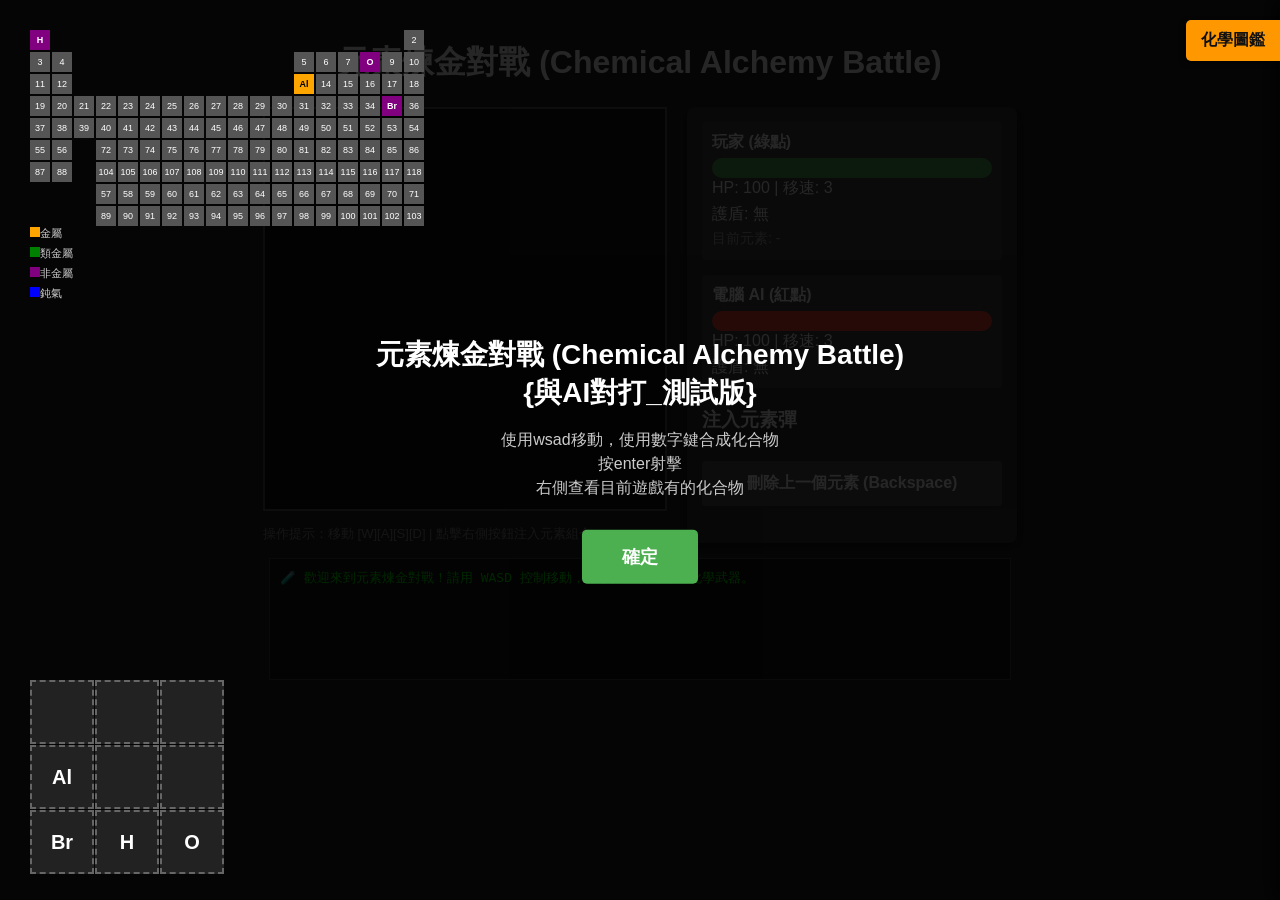
<file: index.html>
<!DOCTYPE html>
<html lang="zh-TW">
<head>
    <meta charset="UTF-8">
    <meta name="viewport" content="width=device-width, initial-scale=1.0">
    <meta http-equiv="refresh" content="0; url=Chemical_Game.html">
    <title>遊戲載入中...</title>
</head>
<body>
</body>
</html>
</file>
<file: style.css>
body {
            font-family: Arial, sans-serif;
            background-color: #222;
            color: #fff;
            display: flex;
            flex-direction: column;
            align-items: center;
            margin: 0;
            padding: 20px;
        }
        .shield-status { margin-top: 5px; }
        .btn-clear {
            width: 100%;
            margin-top: 10px;
            background: #555;
            color: white;
        }
        #game-container {
            display: flex;
            gap: 20px;
        }
        canvas {
            border: 2px solid #555;
            background-color: #111;
        }
        .panel {
            width: 300px;
            background: #333;
            padding: 15px;
            border-radius: 8px;
            box-shadow: 0 4px 8px rgba(0,0,0,0.5);
        }
        .status {
            margin-bottom: 15px;
            padding: 10px;
            border-radius: 4px;
            background: #444;
        }
        .hp-bar {
            width: 100%;
            height: 20px;
            background: #555;
            border-radius: 10px;
            overflow: hidden;
            margin-top: 5px;
        }
        .hp-fill {
            height: 100%;
            width: 100%;
            transition: width 0.2s;
        }
        #player-hp { background: #4caf50; }
        #enemy-hp { background: #f44336; }
        .numpad-grid {
            display: grid;
            grid-template-columns: repeat(3, 1fr);
            gap: 8px;
            margin-top: 15px;
        }
        .empty-btn {
            background: #222;
            border: 1px dashed #444;
            cursor: default;
        }
        .empty-btn:hover {
            opacity: 1;
            transform: none;
        }
        button {
            padding: 12px;
            font-size: 16px;
            font-weight: bold;
            border: none;
            border-radius: 4px;
            cursor: pointer;
            transition: background 0.2s;
        }
        #btn-Br { background: #8b4513; color: white; }
        #btn-H { background: #add8e6; color: black; }
        #btn-Al { background: #a9a9a9; color: black; }
        #btn-O { background: #ff4500; color: white; }
        button:hover { opacity: 0.8; }
        button:active { transform: scale(0.95); }
        .queue {
            font-size: 14px;
            color: #aaa;
            margin-top: 5px;
            min-height: 20px;
        }
        #log {
            width: 720px;
            height: 100px;
            background: #111;
            border: 1px solid #444;
            margin-top: 15px;
            padding: 10px;
            overflow-y: auto;
            font-size: 13px;
            color: #00ff00;
            font-family: monospace;
        }
        .controls-hint {
            margin-top: 10px;
            color: #888;
            font-size: 13px;
        }
        /* 側邊圖鑑欄樣式 */
        #reference-sidebar {
            position: fixed;
            right: -450px; /* 預設隱藏在畫面右側外 */
            top: 0;
            width: 450px;
            height: 100vh;
            background-color: #1e1e1e;
            border-left: 2px solid #555;
            transition: right 0.3s ease-in-out;
            overflow-y: auto;
            padding: 20px;
            box-sizing: border-box;
            box-shadow: -5px 0 15px rgba(0,0,0,0.8);
            z-index: 3000;
        }
        #reference-sidebar.open {
            right: 0;
        }
        /* 切換按鈕 */
        .toggle-btn {
            position: fixed;
            right: 0;
            top: 20px;
            z-index: 3001;
            background: #ff9800;
            color: #111;
            border: none;
            padding: 10px 15px;
            cursor: pointer;
            border-radius: 5px 0 0 5px;
            font-weight: bold;
            transition: right 0.3s ease-in-out;
            box-shadow: -2px 2px 5px rgba(0,0,0,0.5);
        }
        .toggle-btn.open {
            right: 450px;
        }
        /* 數據表格樣式 */
        .ref-table {
            width: 100%;
            border-collapse: collapse;
            margin-bottom: 25px;
            font-size: 13px;
            color: #ddd;
        }
        .ref-table th, .ref-table td {
            border: 1px solid #444;
            padding: 8px 10px;
            text-align: left;
            vertical-align: top;
        }
        .ref-table th {
            background-color: #333;
            color: #ffaa00;
            white-space: nowrap;
        }
        .ref-table td:nth-child(2) {
            font-family: monospace;
            color: #00ffff;
            white-space: nowrap;
        }
        /* 結算介面樣式 */
        .modal-overlay {
            display: none; position: fixed; top: 0; left: 0; width: 100vw; height: 100vh;
            background: rgba(0,0,0,0.8); z-index: 2000; justify-content: center; align-items: center;
        }
        .stats-panel {
            background: #1a1a1a; border: 2px solid #555; padding: 25px; border-radius: 8px;
            width: 450px; box-shadow: 0 10px 30px rgba(0,0,0,1);
        }
        .stats-panel h2 { margin-top: 0; border-bottom: 1px solid #444; padding-bottom: 10px; text-align: center; }
        .stat-line { display: flex; justify-content: space-between; border-bottom: 1px dashed #333; padding: 6px 0; font-size: 14px; }
        .stat-line span.val { color: #00ffff; font-family: monospace; font-size: 15px; }
        .stat-sub-line { display: flex; justify-content: space-between; padding: 4px 0 4px 20px; font-size: 13px; color: #aaa; }
        .btn-restart {
            width: 100%;
            margin-top: 20px;
            background: #4caf50;
        }
        .ref-title {
            color: #fff;
            border-bottom: 1px solid #555;
            padding-bottom: 10px;
        }
        #start-overlay {
    position: fixed;
    top: 0; left: 0; width: 100vw; height: 100vh;
    background-color: rgba(0, 0, 0, 0.85);
    z-index: 3000;
    display: flex;
    font-family: Arial, sans-serif;
    color: white;
}

.center-content {
    position: absolute;
    top: 50%; left: 50%;
    transform: translate(-50%, -50%);
    text-align: center;
    width: 600px;
}

.start-title { font-size: 28px; margin-bottom: 15px; color: #fff; }
.start-inst { font-size: 16px; color: #ccc; margin-bottom: 30px; line-height: 1.5; }
#btn-start { background: #4caf50; padding: 15px 40px; font-size: 18px; color: white; border-radius: 5px; cursor: pointer; }

/* 週期表區塊 (左上) */
#pt-container {
    position: absolute;
    top: 30px; left: 30px;
    /* 移除寫死的 width，讓 Grid 自己撐開 */
}
#periodic-table {
    display: grid;
    /* 強制設定 18 行 x 9 列，每個格子 20x20，間距 2px */
    grid-template-columns: repeat(18, 20px);
    grid-template-rows: repeat(9, 20px);
    gap: 2px;
}
.element-box {
    width: 20px; height: 20px;
    background: #555;
    font-size: 9px;
    display: flex; justify-content: center; align-items: center;
    cursor: pointer; 
    -webkit-user-select: none; /* 補上這行給 Safari 看 */
    user-select: none;/* 這是給其他現代瀏覽器看的*/
    transition: transform 0.1s;
}
.element-box.active { background: purple; color: white; font-weight: bold; }
.element-box.draggable-ready { box-shadow: 0 0 8px #00ffff; border: 1px solid #00ffff; }

/* 圖例 (精準卡在鑭錒系左邊的 3x2 空白處) */
.pt-legend { 
    grid-column: 1 / 4; 
    grid-row: 8 / 10; 
    display: flex; 
    flex-direction: column; 
    justify-content: center;
    gap: 5px;
    font-size: 11px; 
    color: #ccc;
}
.legend-box { width: 10px; height: 10px; display: inline-block; }
.legend-box.metal { background: orange; }
.legend-box.metalloid { background: green; }
.legend-box.nonmetal { background: purple; }
.legend-box.noble { background: blue; }

/* 九宮格區塊 (左下) */
#nine-grid-container {
    position: absolute;
    bottom: 30px; left: 30px;
}
#nine-grid {
    display: grid;
    grid-template-columns: repeat(3, 60px);
    grid-template-rows: repeat(3, 60px);
    gap: 5px;
}
.grid-cell {
    width: 60px; height: 60px;
    background: #222; border: 2px dashed #666;
    display: flex; justify-content: center; align-items: center;
    font-size: 20px; font-weight: bold; color: white;
}
.grid-cell.drag-over { border-color: #00ffff; background: #333; }

/* 提示框 */
#tooltip {
    position: absolute;
    background: rgba(0,0,0,0.9);
    border: 1px solid #444; padding: 10px; border-radius: 4px;
    pointer-events: none; opacity: 0; transition: opacity 0.2s;
    font-size: 13px; max-width: 200px; z-index: 3001;
}
</file>
